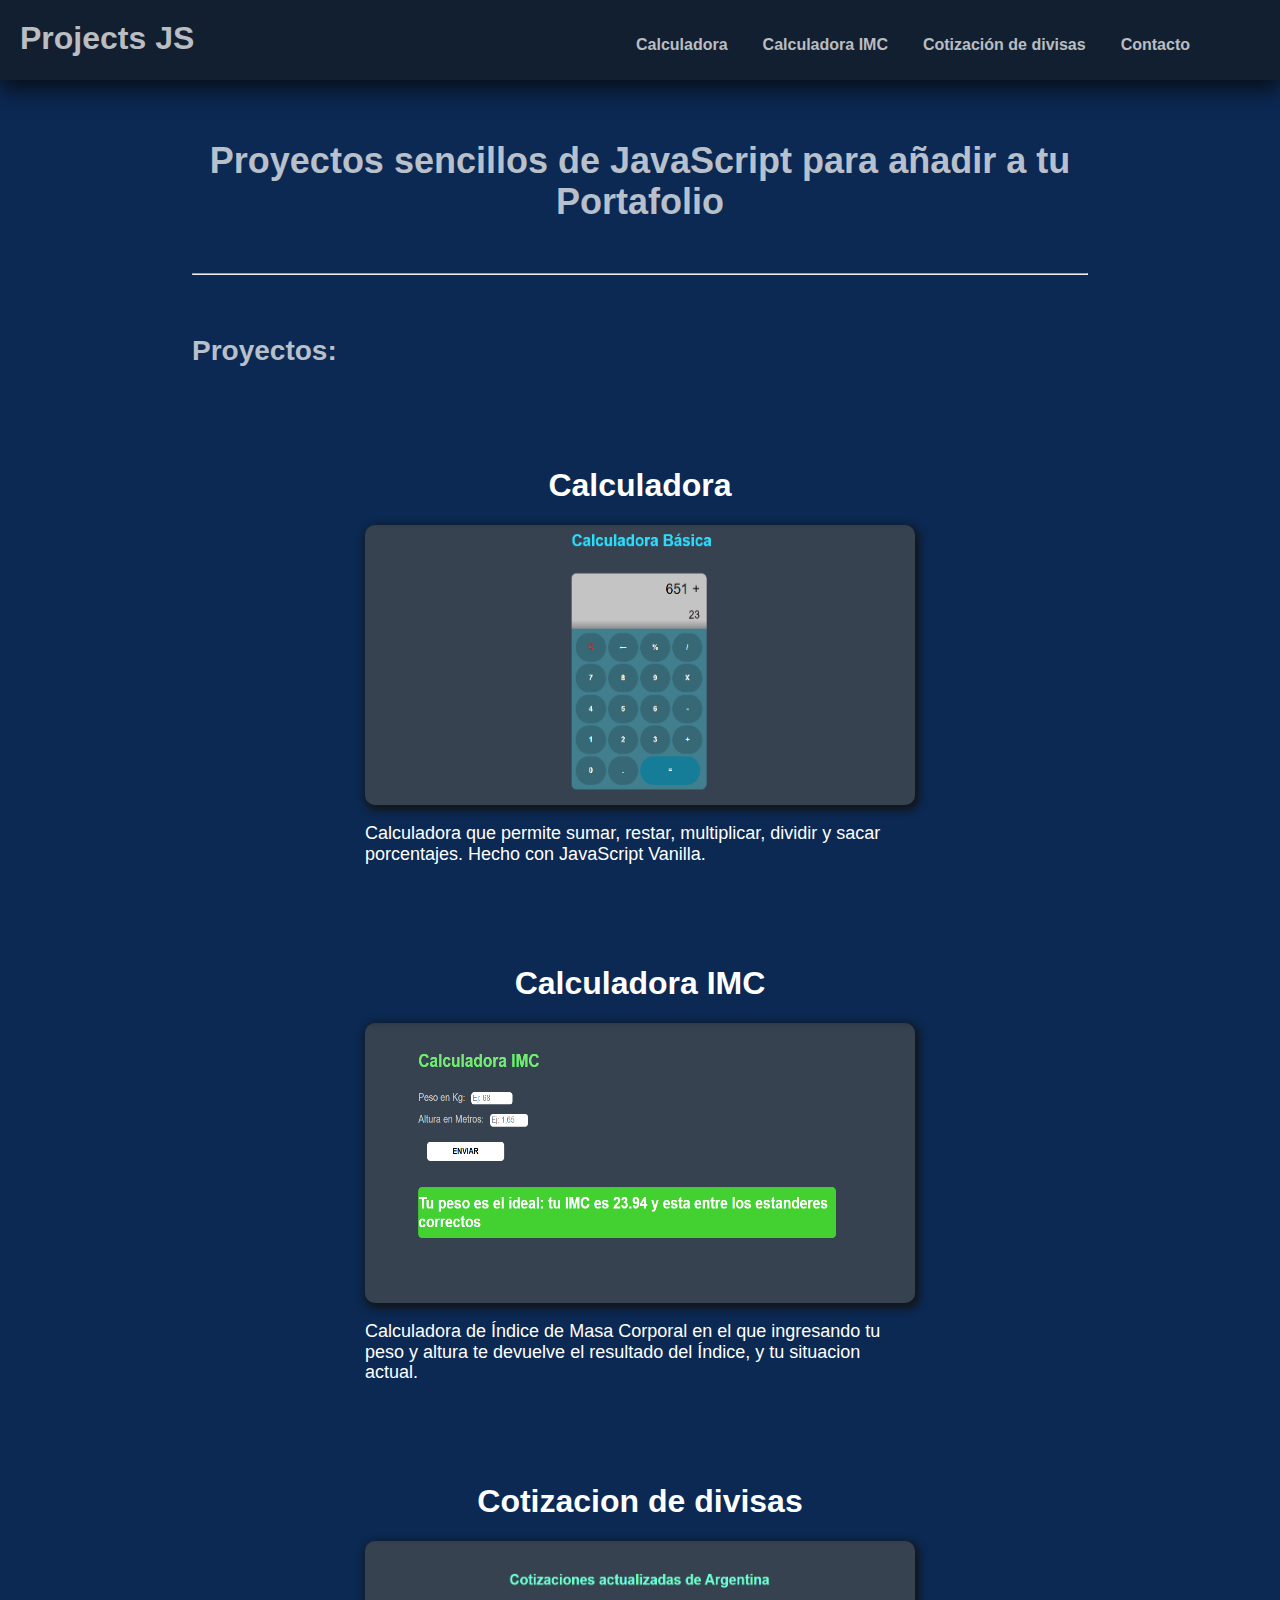
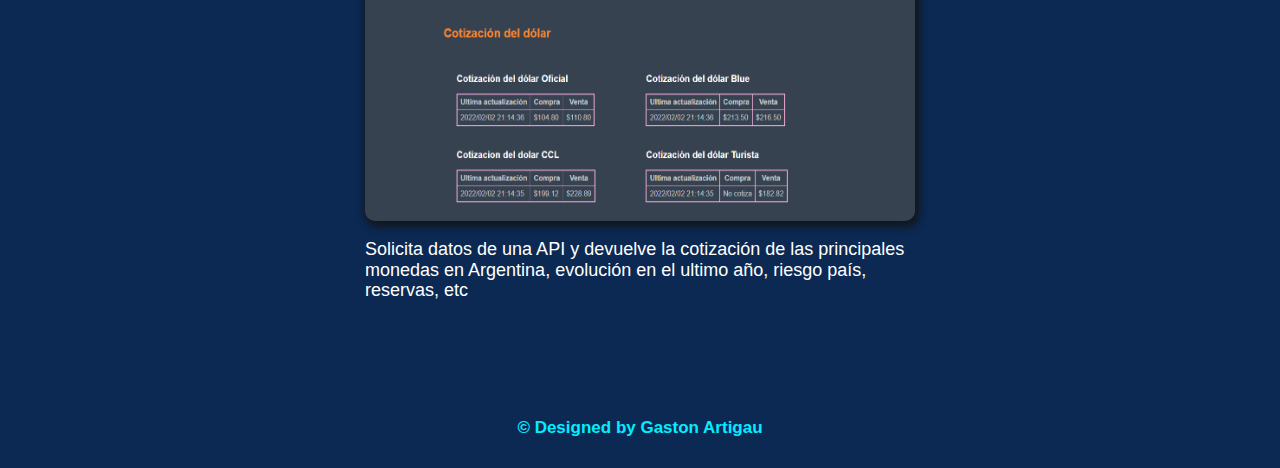
<file: index.html>
<!DOCTYPE html>
<html lang="en">

<head>
    <!-- Global site tag (gtag.js) - Google Analytics -->
    <script async src="https://www.googletagmanager.com/gtag/js?id=G-R761EE7R18"></script>
    <script>
        window.dataLayer = window.dataLayer || [];

        function gtag() {
            dataLayer.push(arguments);
        }
        gtag('js', new Date());

        gtag('config', 'G-R761EE7R18');
    </script>

    <meta charset="UTF-8">
    <meta http-equiv="X-UA-Compatible" content="IE=edge">
    <meta name="viewport" content="width=device-width, initial-scale=1.0">
    <title>Projects JS</title>
    <link rel="stylesheet" href="/css/styles.css">
    <link rel="stylesheet" href="/css/normalize.css">
    <link href="https://cdnjs.cloudflare.com/ajax/libs/font-awesome/5.13.0/css/all.min.css" rel="stylesheet">

    <link rel="apple-touch-icon" sizes="180x180" href="/assets/icons/apple-touch-icon.png">
    <link rel="icon" type="image/png" sizes="32x32" href="/assets/icons/favicon-32x32.png">
    <link rel="icon" type="image/png" sizes="16x16" href="/assets/icons/favicon-16x16.png">
    <link rel="manifest" href="/assets/icons/site.webmanifest">
</head>

<body class="body-index">
    <header class='header'>

        <nav class="navbar">
            <h1 class="logo"><a href="/index.html">Projects JS</a></h1>

            <input type="checkbox" id="check">
            <label for="check" class="btn__menu">
                <i class="fas fa-bars"></i>
            </label>

            <ul class="ul">
                <li><a href="/calculator.html" class="navbar__link">Calculadora</a></li>
                <li><a href="imc.html" class="navbar__link">Calculadora IMC</a></li>
                <li><a href="quotes.html" class="navbar__link">Cotización de divisas</a></li>
                <li><a href="/contact.html" class="navbar__link">Contacto</a></li>
            </ul>
        </nav>
    </header>

    <main class="main-index">
        <section class="section-index">
            <h1 class="title-inicio">Proyectos sencillos de JavaScript para añadir a tu Portafolio</h1>
            <hr/>
            <h2 class="subtitle-inicio">Proyectos:</h2>

            <div class="container-projects">
                <h1 class="title-projects title-calculator"><a href="/calculator.html">Calculadora</a></h1>
                <img src="/assets/img/calculator.png" alt="calculadora básica" class="img-index img-calculator">
                <p class="description-index description-calculator">Calculadora que permite sumar, restar, multiplicar, dividir y sacar porcentajes. Hecho con JavaScript Vanilla.</p>
            </div>
            <div class="container-projects">
                <h1 class="title-projects title-imc"><a href="/imc.html">Calculadora IMC</a></h1>
                <img src="/assets/img/imc.png" alt="calculadora IMC" class="img-index img-imc">
                <p class="description-index description-imc">Calculadora de Índice de Masa Corporal en el que ingresando tu peso y altura te devuelve el resultado del Índice, y tu situacion actual.</p>
            </div>
            <div class="container-projects">
                <h1 class="title-projects title-quotes"><a href="/quotes.html">Cotizacion de divisas</a></h1>
                <img src="/assets/img/quotes.png" alt="cotizaciones de divisas" class="img-index img-quotes">
                <p class="description-index description-quotes">Solicita datos de una API y devuelve la cotización de las principales monedas en Argentina, evolución en el ultimo año, riesgo país, reservas, etc</p>
            </div>
        </section>
    </main>

    <footer class="footer">
        <p class="p-footer"><a href="https://gaston-artigau.netlify.app/" target="_blank">&copy; Designed by Gaston Artigau</a></p>
    </footer>
</body>

</html>
</file>
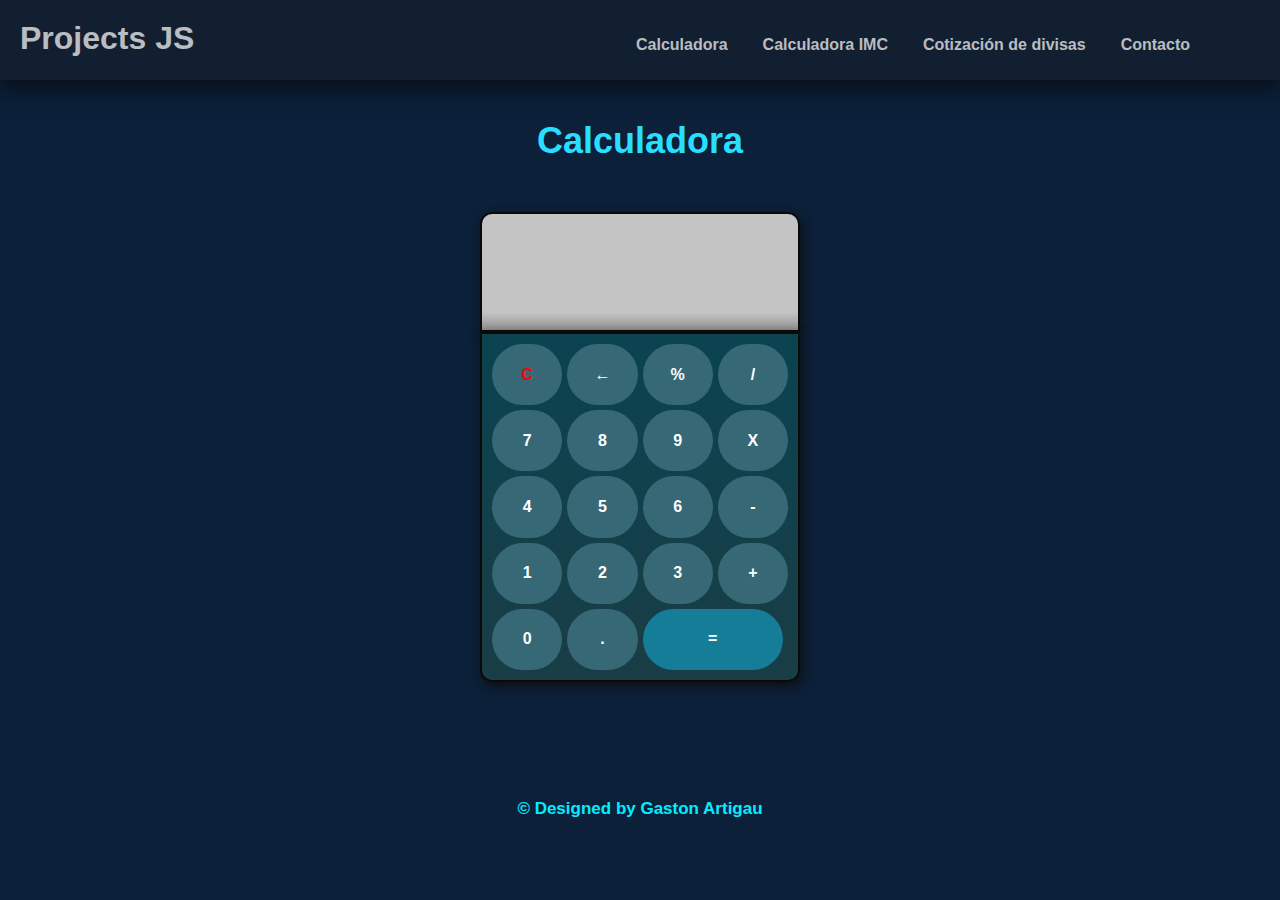
<file: calculator.html>
<!DOCTYPE html>
<html lang="en">

<head>
    <!-- Global site tag (gtag.js) - Google Analytics -->
    <script async src="https://www.googletagmanager.com/gtag/js?id=G-R761EE7R18"></script>
    <script>
        window.dataLayer = window.dataLayer || [];

        function gtag() {
            dataLayer.push(arguments);
        }
        gtag('js', new Date());

        gtag('config', 'G-R761EE7R18');
    </script>

    <meta charset="UTF-8">
    <meta http-equiv="X-UA-Compatible" content="IE=edge">
    <meta name="viewport" content="width=device-width, initial-scale=1.0">
    <title>Herramientas</title>
    <link rel="stylesheet" href="/css/styles.css">
    <link href="/css/normalize.css">
    <link href="https://cdnjs.cloudflare.com/ajax/libs/font-awesome/5.13.0/css/all.min.css" rel="stylesheet">
    <script src="/dev/js/Display.js" type="text/javascript"></script>
    <script src="/dev/js/Calculadora.js" type="text/javascript"></script>
    <script src="/dev/js/index.js" type="text/javascript" defer></script>

    <link rel="apple-touch-icon" sizes="180x180" href="/assets/icons/apple-touch-icon.png">
    <link rel="icon" type="image/png" sizes="32x32" href="/assets/icons/favicon-32x32.png">
    <link rel="icon" type="image/png" sizes="16x16" href="/assets/icons/favicon-16x16.png">
    <link rel="manifest" href="/assets/icons/site.webmanifest">
</head>

<body class="body">
    <header class='header'>

        <nav class="navbar">
            <h1 class="logo"><a href="/index.html">Projects JS</a></h1>

            <input type="checkbox" id="check">
            <label for="check" class="btn__menu">
                <i class="fas fa-bars"></i>
            </label>

            <ul class="ul">
                <li><a href="/calculator.html" class="navbar__link">Calculadora</a></li>
                <li><a href="imc.html" class="navbar__link">Calculadora IMC</a></li>
                <li><a href="quotes.html" class="navbar__link">Cotización de divisas</a></li>
                <li><a href="/contact.html" class="navbar__link">Contacto</a></li>
            </ul>
        </nav>
    </header>

    <main class='main' style='display: inline;'>
        <h1 class="section1__title" style="text-align: center;">Calculadora</h1>
        <section class='section1' style='justify-content: center;'>
            
            <div id="section1__show" class="section1__show">
                <div id="valor-anterior"></div>
                <div id="valor-actual"></div>
            </div>

            <div class="section1__container">

                <button onclick="display.deleteAll()" id="clear" class="section1__keys clear">C</button>
                <button onclick="display.delete()" class="section1__keys">&larr;</button>
                <button id="percent" class="section1__keys percent operators" value="percent">%</button>
                <button id="divide" class="section1__keys divide operators" value="divide">/</button>
                <button id="seven" class="section1__keys seven numbers">7</button>
                <button id="eight" class="section1__keys eight numbers">8</button>
                <button id="nine" class="section1__keys nine numbers">9</button>
                <button id="multiply" class="section1__keys multiply operators" value="multiply">X</button>
                <button id="four" class="section1__keys four numbers">4</button>
                <button id="five" class="section1__keys five numbers">5</button>
                <button id="six" class="section1__keys six numbers">6</button>
                <button id="subtract" class="section1__keys subtract operators" value="subtract">-</button>
                <button id="one" class="section1__keys one numbers">1</button>
                <button id="two" class="section1__keys two numbers">2</button>
                <button id="three" class="section1__keys three numbers">3</button>
                <button id="sum" class="section1__keys sum operators" value="sum">+</button>
                <button id="zero" class="section1__keys zero numbers">0</button>
                <button id="dot" class="section1__keys dot numbers">.</button>
                <button id="equal" class="section1__keys equal operators" value="equal">=</button>

            </div>
        </section>

    </main>

    <footer class="footer">
        <p class="p-footer footer-calculator"><a href="https://gaston-artigau.netlify.app/" target="_blank">&copy; Designed by Gaston Artigau</a></p>
    </footer>
</body>

</html>
</file>
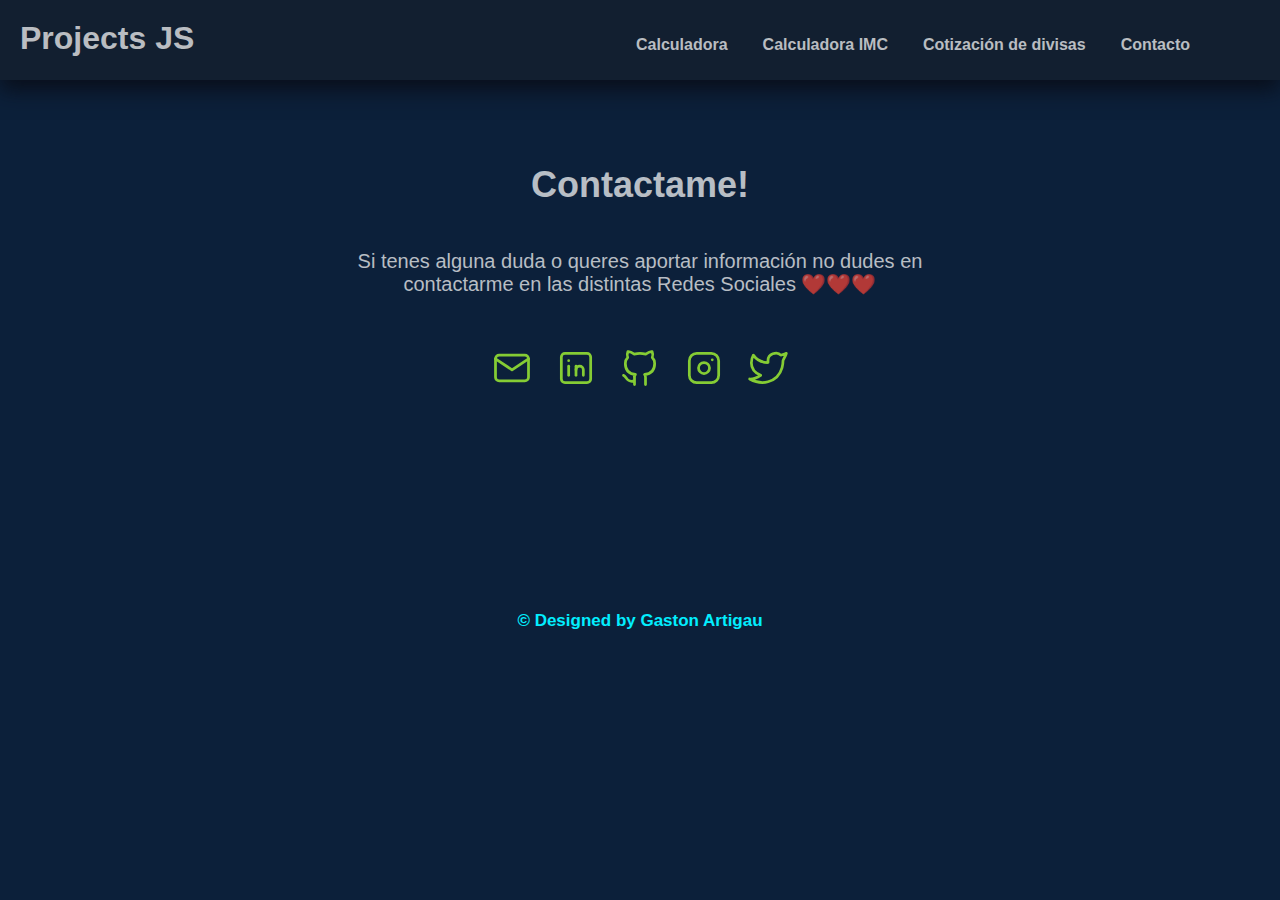
<file: contact.html>
<!DOCTYPE html>
<html lang="en">

<head>
    <!-- Global site tag (gtag.js) - Google Analytics -->
    <script async src="https://www.googletagmanager.com/gtag/js?id=G-R761EE7R18"></script>
    <script>
        window.dataLayer = window.dataLayer || [];

        function gtag() {
            dataLayer.push(arguments);
        }
        gtag('js', new Date());

        gtag('config', 'G-R761EE7R18');
    </script>

    <meta charset="UTF-8">
    <meta http-equiv="X-UA-Compatible" content="IE=edge">
    <meta name="viewport" content="width=device-width, initial-scale=1.0">
    <title>Contacto</title>
    <link rel="stylesheet" href="/css/styles.css">
    <link rel="stylesheet" href="/css/normalize.css">
    <link href="https://cdnjs.cloudflare.com/ajax/libs/font-awesome/5.13.0/css/all.min.css" rel="stylesheet">

    <link rel="apple-touch-icon" sizes="180x180" href="/assets/icons/apple-touch-icon.png">
    <link rel="icon" type="image/png" sizes="32x32" href="/assets/icons/favicon-32x32.png">
    <link rel="icon" type="image/png" sizes="16x16" href="/assets/icons/favicon-16x16.png">
    <link rel="manifest" href="/assets/icons/site.webmanifest">
</head>

<body>
    <header class='header'>

        <nav class="navbar">
            <h1 class="logo"><a href="/index.html">Projects JS</a></h1>

            <input type="checkbox" id="check">
            <label for="check" class="btn__menu">
                <i class="fas fa-bars"></i>
            </label>

            <ul class="ul">
                <li><a href="/calculator.html" class="navbar__link">Calculadora</a></li>
                <li><a href="imc.html" class="navbar__link">Calculadora IMC</a></li>
                <li><a href="quotes.html" class="navbar__link">Cotización de divisas</a></li>
                <li><a href="/contact.html" class="navbar__link">Contacto</a></li>
            </ul>
        </nav>
    </header>

    <main class="main-contact">
        <section class="container-contact">
            <h1 class="title-contact">Contactame!</h1>
            <p class="description-contact">Si tenes alguna duda o queres aportar información no dudes en contactarme en las distintas Redes Sociales ❤️❤️❤️</p>

            <div class="container-social">
                <a href="mailto:gastonartigau@gmail.com" target="_blank" class="social-link">
                    <div>
                        <svg xmlns="http://www.w3.org/2000/svg" class="icon icon-tabler icon-tabler-mail" width="44" height="44" viewBox="0 0 24 24" stroke-width="1.5" stroke="rgb(133, 204, 52)" fill="none" stroke-linecap="round" stroke-linejoin="round">
                        <path stroke="none" d="M0 0h24v24H0z" fill="none"/>
                        <rect x="3" y="5" width="18" height="14" rx="2" />
                        <polyline points="3 7 12 13 21 7" />
                    </svg>
                    </div>
                </a>

                <a target="_blank" href="https://www.linkedin.com/in/gaston-artigau/" class="social-link">
                    <div>
                        <svg xmlns="http://www.w3.org/2000/svg" class="icon icon-tabler icon-tabler-brand-linkedin" width="44" height="44" viewBox="0 0 24 24" stroke-width="1.5" stroke="rgb(133, 204, 52)" fill="none" stroke-linecap="round" stroke-linejoin="round">
                        <path stroke="none" d="M0 0h24v24H0z" fill="none"/>
                        <rect x="4" y="4" width="16" height="16" rx="2" />
                        <line x1="8" y1="11" x2="8" y2="16" />
                        <line x1="8" y1="8" x2="8" y2="8.01" />
                        <line x1="12" y1="16" x2="12" y2="11" />
                        <path d="M16 16v-3a2 2 0 0 0 -4 0" />
                    </svg>
                    </div>
                </a>

                <a target="_blank" href="https://github.com/Gaston-Artigau">
                    <svg xmlns="http://www.w3.org/2000/svg" class="icon icon-tabler icon-tabler-brand-github" width="44" height="44" viewBox="0 0 24 24" stroke-width="1.5" stroke="rgb(133, 204, 52)" fill="none" stroke-linecap="round" stroke-linejoin="round">
                        <path stroke="none" d="M0 0h24v24H0z" fill="none"/>
                        <path d="M9 19c-4.3 1.4 -4.3 -2.5 -6 -3m12 5v-3.5c0 -1 .1 -1.4 -.5 -2c2.8 -.3 5.5 -1.4 5.5 -6a4.6 4.6 0 0 0 -1.3 -3.2a4.2 4.2 0 0 0 -.1 -3.2s-1.1 -.3 -3.5 1.3a12.3 12.3 0 0 0 -6.2 0c-2.4 -1.6 -3.5 -1.3 -3.5 -1.3a4.2 4.2 0 0 0 -.1 3.2a4.6 4.6 0 0 0 -1.3 3.2c0 4.6 2.7 5.7 5.5 6c-.6 .6 -.6 1.2 -.5 2v3.5" />
                    </svg>
                </a>

                <a target="_blank" href="https://www.instagram.com/gaston_artigau/" class="social-link">
                    <div>
                        <svg xmlns="http://www.w3.org/2000/svg" class="icon icon-tabler icon-tabler-brand-instagram" width="44" height="44" viewBox="0 0 24 24" stroke-width="1.5" stroke="rgb(133, 204, 52)" fill="none" stroke-linecap="round" stroke-linejoin="round">
                        <path stroke="none" d="M0 0h24v24H0z" fill="none"/>
                        <rect x="4" y="4" width="16" height="16" rx="4" />
                        <circle cx="12" cy="12" r="3" />
                        <line x1="16.5" y1="7.5" x2="16.5" y2="7.501" />
                    </svg>
                    </div>
                </a>

                <a target="_blank" href="https://twitter.com/Gaston_Artigau">
                    <svg xmlns="http://www.w3.org/2000/svg" class="icon icon-tabler icon-tabler-brand-twitter" width="44" height="44" viewBox="0 0 24 24" stroke-width="1.5" stroke="rgb(133, 204, 52)" fill="none" stroke-linecap="round" stroke-linejoin="round">
                        <path stroke="none" d="M0 0h24v24H0z" fill="none"/>
                        <path d="M22 4.01c-1 .49 -1.98 .689 -3 .99c-1.121 -1.265 -2.783 -1.335 -4.38 -.737s-2.643 2.06 -2.62 3.737v1c-3.245 .083 -6.135 -1.395 -8 -4c0 0 -4.182 7.433 4 11c-1.872 1.247 -3.739 2.088 -6 2c3.308 1.803 6.913 2.423 10.034 1.517c3.58 -1.04 6.522 -3.723 7.651 -7.742a13.84 13.84 0 0 0 .497 -3.753c-.002 -.249 1.51 -2.772 1.818 -4.013z" />
                    </svg>
                </a>

            </div>

        </section>
    </main>

    <footer class="footer">
        <p class="p-footer footer-contact"><a href="https://gaston-artigau.netlify.app/" target="_blank">&copy; Designed by Gaston Artigau</a></p>
    </footer>
</body>

</html>
</file>
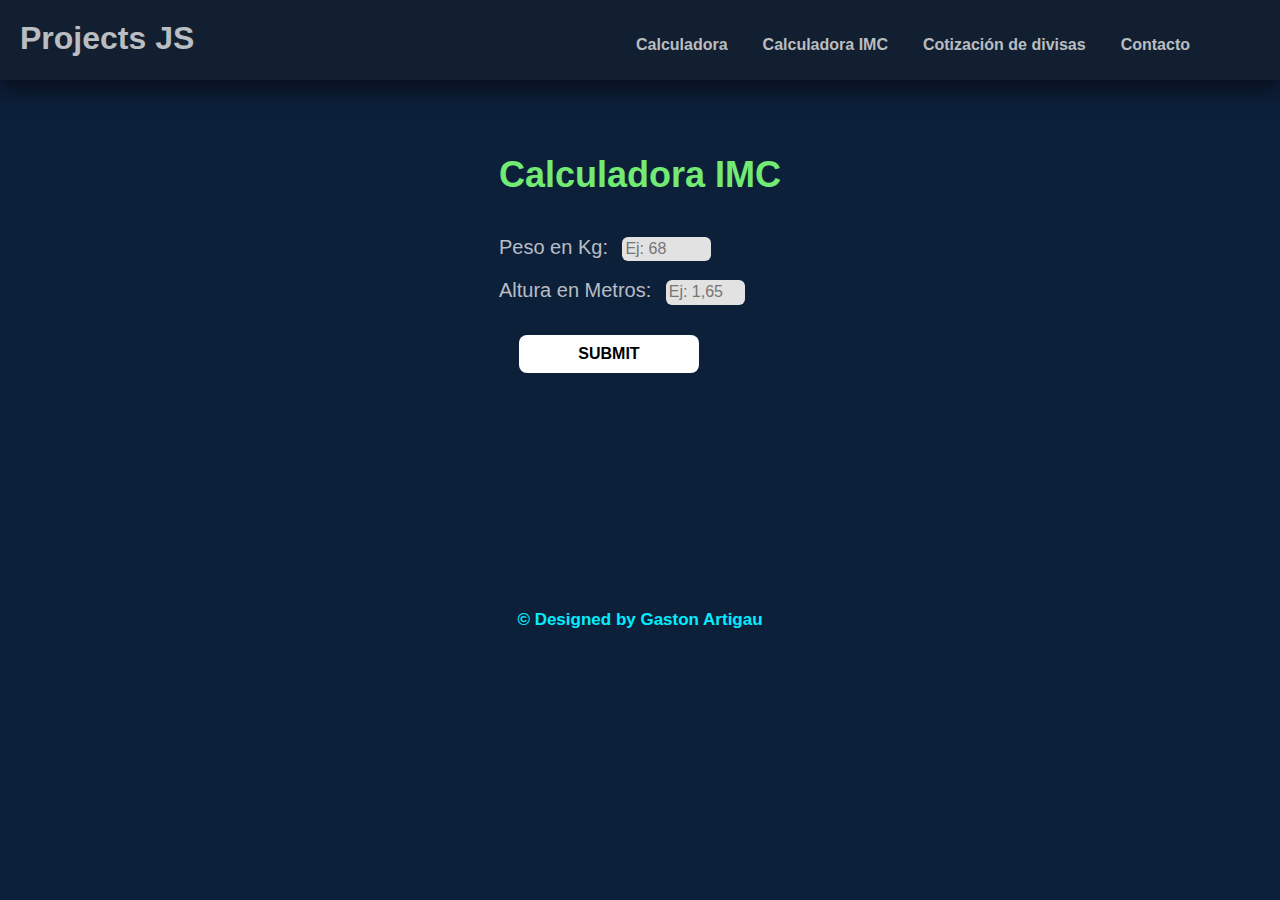
<file: imc.html>
<!DOCTYPE html>
<html lang="en">

<head>
    <!-- Global site tag (gtag.js) - Google Analytics -->
    <script async src="https://www.googletagmanager.com/gtag/js?id=G-R761EE7R18"></script>
    <script>
        window.dataLayer = window.dataLayer || [];

        function gtag() {
            dataLayer.push(arguments);
        }
        gtag('js', new Date());

        gtag('config', 'G-R761EE7R18');
    </script>

    <meta charset="UTF-8">
    <meta http-equiv="X-UA-Compatible" content="IE=edge">
    <meta name="viewport" content="width=device-width, initial-scale=1.0">
    <title>IMC</title>
    <link rel="stylesheet" href="/css/styles.css">
    <link rel="stylesheet" href="/css/normalize.css">
    <link href="https://cdnjs.cloudflare.com/ajax/libs/font-awesome/5.13.0/css/all.min.css" rel="stylesheet">
    <script src="/dev/js/imc.js" defer></script>

    <link rel="apple-touch-icon" sizes="180x180" href="/assets/icons/apple-touch-icon.png">
    <link rel="icon" type="image/png" sizes="32x32" href="/assets/icons/favicon-32x32.png">
    <link rel="icon" type="image/png" sizes="16x16" href="/assets/icons/favicon-16x16.png">
    <link rel="manifest" href="/assets/icons/site.webmanifest">
</head>

<body>
    <header class='header'>

        <nav class="navbar">
            <h1 class="logo"><a href="/index.html">Projects JS</a></h1>

            <input type="checkbox" id="check">
            <label for="check" class="btn__menu">
                <i class="fas fa-bars"></i>
            </label>

            <ul class="ul">
                <li><a href="/calculator.html" class="navbar__link">Calculadora</a></li>
                <li><a href="imc.html" class="navbar__link">Calculadora IMC</a></li>
                <li><a href="quotes.html" class="navbar__link">Cotización de divisas</a></li>
                <li><a href="/contact.html" class="navbar__link">Contacto</a></li>
            </ul>
        </nav>
    </header>

    <main class="main-imc">
        <section class="imc__section">
            <h1 class="imc__title">Calculadora IMC</h1>
            <form action="" id="form" class="form">
                <label for="name">Peso en Kg:</label>
                <input type="number" name="peso" class="imc__input1" id="imc__input1" required min="1" max="500" step="0.1" placeholder="Ej: 68"><br><br>
                <label for="altura">Altura en Metros:</label>
                <input type="number" name="altura" class="imc__input2" id="imc__input2" required min="0.10" max="2.50" step="0.01" placeholder="Ej: 1,65">
                <input type="submit" id="imc__submit">
            </form>
            <div class="imc__show" id="imc__show"></div>
        </section>
    </main>

    <footer class="footer">
        <p class="p-footer footer-imc"><a href="https://gaston-artigau.netlify.app/" target="_blank">&copy; Designed by Gaston Artigau</a></p>
    </footer>
</body>

</html>
</file>
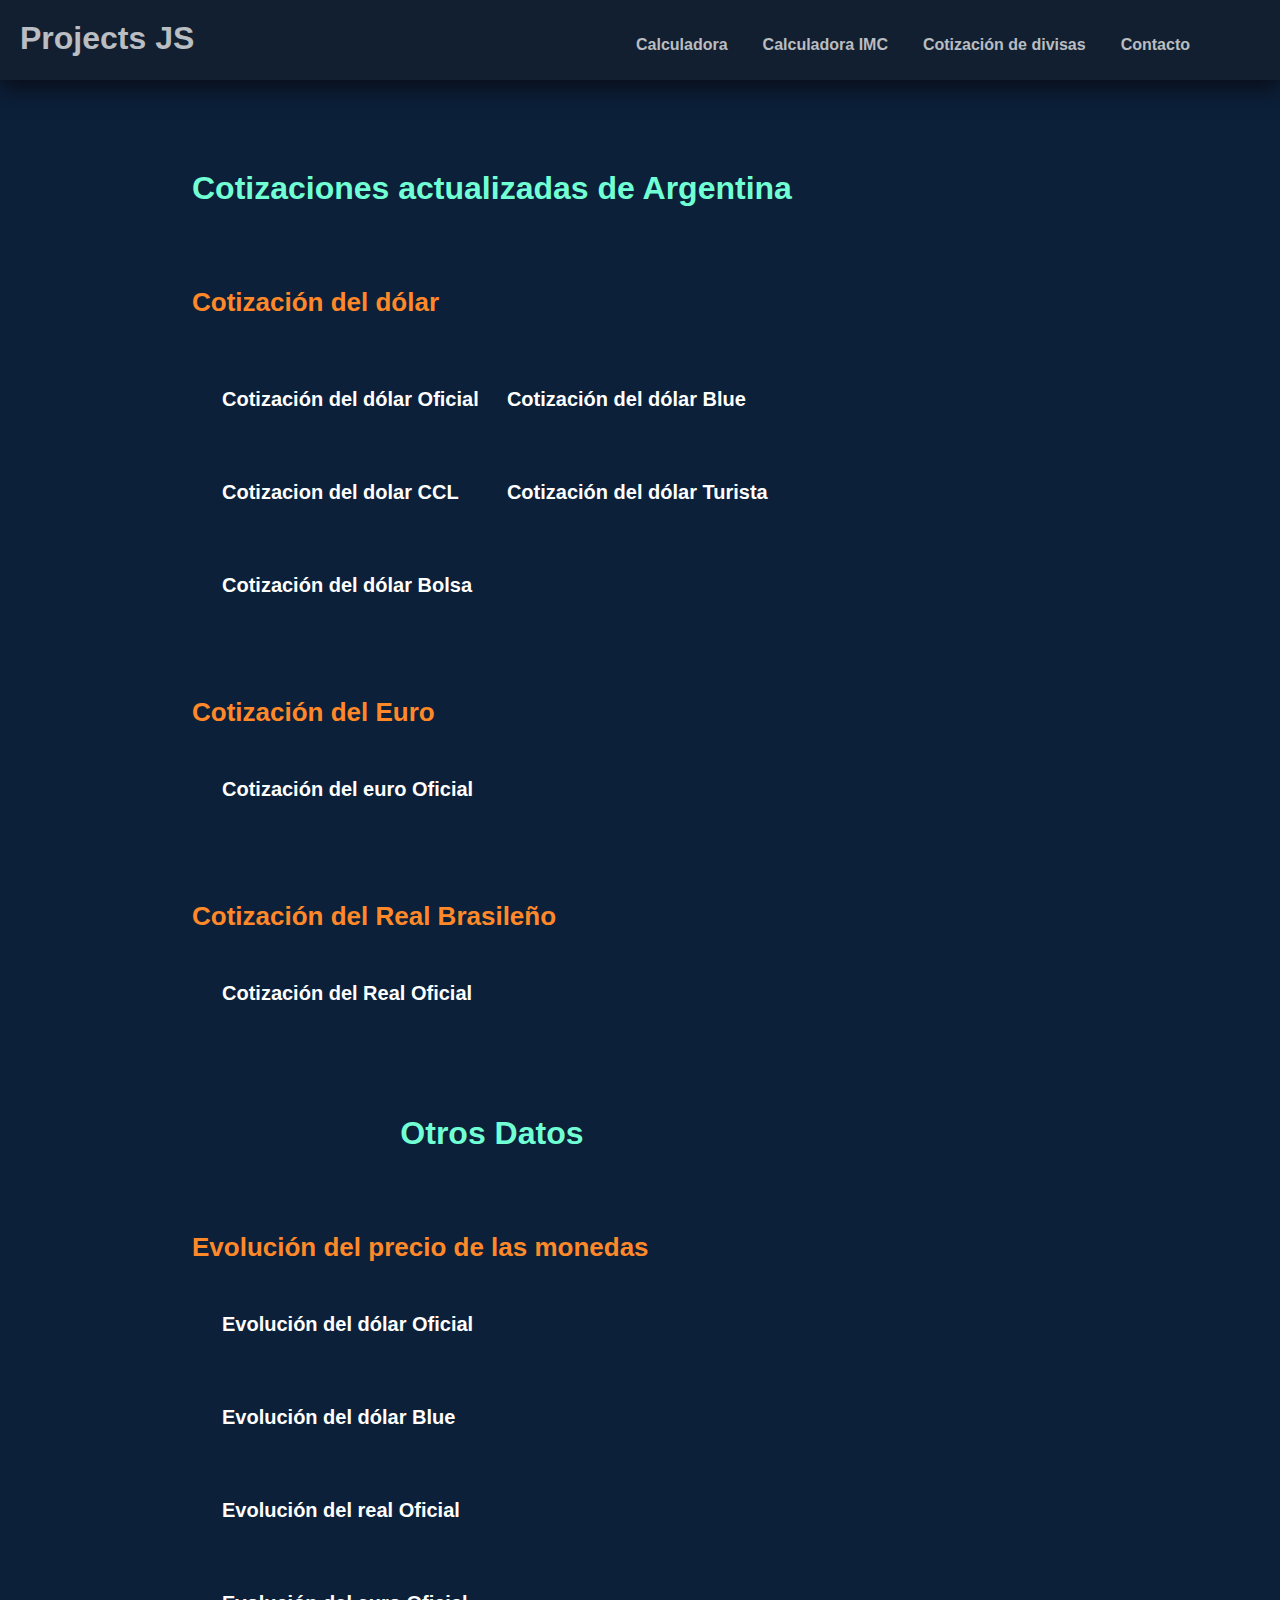
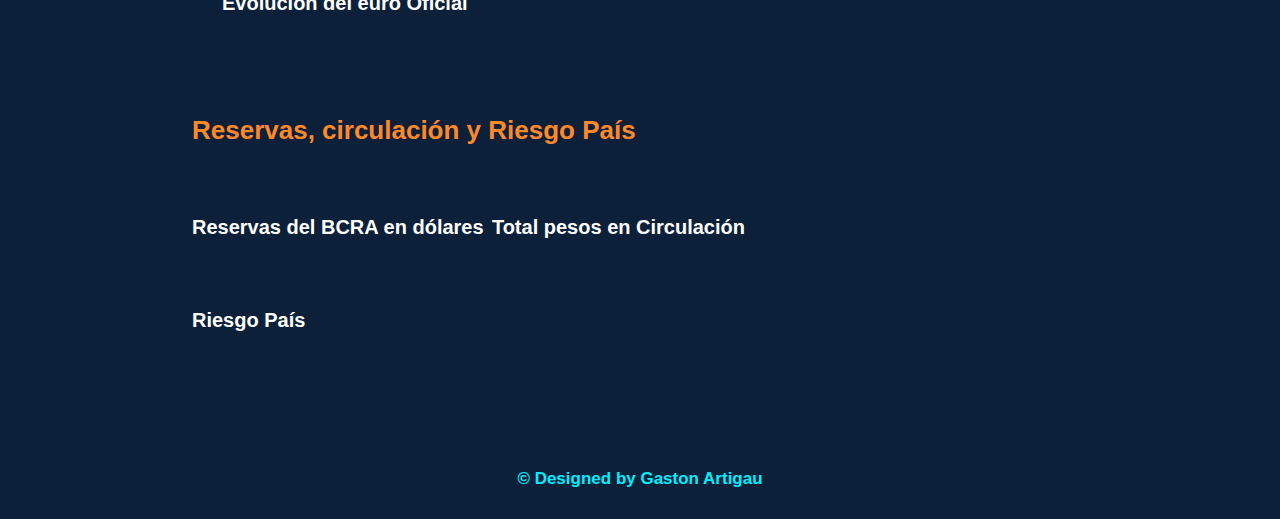
<file: quotes.html>
<!DOCTYPE html>
<html lang="en">

<head>
    <!-- Global site tag (gtag.js) - Google Analytics -->
    <script async src="https://www.googletagmanager.com/gtag/js?id=G-R761EE7R18"></script>
    <script>
        window.dataLayer = window.dataLayer || [];

        function gtag() {
            dataLayer.push(arguments);
        }
        gtag('js', new Date());

        gtag('config', 'G-R761EE7R18');
    </script>

    <meta charset="UTF-8">
    <meta http-equiv="X-UA-Compatible" content="IE=edge">
    <meta name="viewport" content="width=device-width, initial-scale=1.0">
    <title>Conversor de divisas</title>
    <link rel="stylesheet" href="/css/styles.css">
    <link href="/css/normalize.css">
    <link href="https://cdnjs.cloudflare.com/ajax/libs/font-awesome/5.13.0/css/all.min.css" rel="stylesheet">
    <script src="dev/js/quotes.js" defer></script>

    <link rel="apple-touch-icon" sizes="180x180" href="/assets/icons/apple-touch-icon.png">
    <link rel="icon" type="image/png" sizes="32x32" href="/assets/icons/favicon-32x32.png">
    <link rel="icon" type="image/png" sizes="16x16" href="/assets/icons/favicon-16x16.png">
    <!-- <link rel="manifest" href="/assets/icons/site.webmanifest"> -->
</head>

<body class="body">

    <header class='header'>

        <nav class="navbar">
            <h1 class="logo"><a href="/index.html">Projects JS</a></h1>

            <input type="checkbox" id="check">
            <label for="check" class="btn__menu">
                <i class="fas fa-bars"></i>
            </label>

            <ul class="ul">
                <li><a href="/calculator.html" class="navbar__link">Calculadora</a></li>
                <li><a href="imc.html" class="navbar__link">Calculadora IMC</a></li>
                <li><a href="quotes.html" class="navbar__link">Cotización de divisas</a></li>
                <li><a href="/contact.html" class="navbar__link">Contacto</a></li>
            </ul>
        </nav>
    </header>

    <main class="main-quotes">
        <section class="quotes-section">

            <h1 class="title__quotes" id="title__quotes">Cotizaciones actualizadas de Argentina</h1>

            <h2 class="title-dolar">Cotización del dólar</h2>

            <div class="container container__dolar">

                <div>
                    <h3 class="subtitle-dolar">Cotización del dólar Oficial</h3>
                    <table class="dolar-oficial" id="dolar-oficial" border="1"></table>
                </div>

                <div>
                    <h3 class="subtitle-dolar">Cotización del dólar Blue</h3>
                    <table class="dolar-blue" id="dolar-blue" border="1"></table>
                </div>

                <div>
                    <h3 class="subtitle-dolar">Cotizacion del dolar CCL</h3>
                    <table class="dolar-ccl" id="dolar-ccl" border="1"></table>
                </div>

                <div>
                    <h3 class="subtitle-dolar">Cotización del dólar Turista</h3>
                    <table class="dolar-turista" id="dolar-turista" border="1"></table>
                </div>

                <div>
                    <h3 class="subtitle-dolar">Cotización del dólar Bolsa</h3>
                    <table class="dolar-bolsa" id="dolar-bolsa" border="1"></table>
                </div>

            </div>

            <h2 class="title-euro">Cotización del Euro</h2>

            <div class="container container__euro" id="container__euro">
                <h3 class="subtitle-euro">Cotización del euro Oficial</h3>
                <table class="euro" id="euro" border="1"></table>
            </div>

            <h2 class="title-real">Cotización del Real Brasileño</h2>

            <div class="container container__real" id="container__real">
                <h3 class="subtitle-real">Cotización del Real Oficial</h3>
                <table class="real" id="real" border="1"></table>
            </div>

            <h2 class="subtitle__quotes" id="subtitle__quotes">Otros Datos</h2>

            <h2 class="title-ev">Evolución del precio de las monedas</h2>

            <div class="container container__evolucion" id="container__evolucion">

                <h3 class="subtitle-ev">Evolución del dólar Oficial</h3>
                <div class="ev-dolar_oficial" id="ev-dolar_oficial"></div>

                <h3 class="subtitle-ev">Evolución del dólar Blue</h3>
                <div class="ev-dolar_blue" id="ev-dolar_blue"></div>

                <h3 class="subtitle-ev">Evolución del real Oficial</h3>
                <div class="ev-real" id="ev-real"></div>

                <h3 class="subtitle-ev">Evolución del euro Oficial</h3>
                <div class="ev-euro" id="ev-euro"></div>

            </div>

            <h2 class="title-others">Reservas, circulación y Riesgo País</h2>

            <div class="container container__others" id="container__others">

                <div>
                    <h3 class="subtitle-others">Reservas del BCRA en dólares</h3>
                    <table class="reservas" id="reservas" border="1"></table>
                </div>

                <div>
                    <h3 class="subtitle-others">Total pesos en Circulación</h3>
                    <table class="circulacion" id="circulacion" border="1"></table>
                </div>

                <div>
                    <h3 class="subtitle-others">Riesgo País</h3>
                    <table class="riesgo-pais" id="riesgo-pais" border="1"></table>
                </div>

            </div>
        </section>

    </main>

    <footer class="footer">
        <p class="p-footer"><a href="https://gaston-artigau.netlify.app/" target="_blank">&copy; Designed by Gaston Artigau</a></p>
    </footer>
</body>

</html>
</file>
<file: css/styles.css>
:root {
    --background: rgb(12, 32, 58);
}

html {
    box-sizing: border-box;
}

*,
*:before,
*:after {
    box-sizing: inherit;
}

body {
    font-family: 'Open Sans', Arial, Tahoma, sans-serif;
    background-color: var(--background);
    margin: 0;
    color: rgba(252, 252, 252, 0.719);
}

body::-webkit-scrollbar {
    width: 10px;
}
body::-webkit-scrollbar-thumb {
    background: rgb(136, 159, 223);
    border-radius: 6px;
}

a {
    text-decoration: none;
    color: rgba(252, 252, 252, 0.719);
}

.navbar {
    background-color: rgb(18, 31, 48);
    box-shadow: 0 10px 20px rgb(9, 15, 27);
    height: 80px;
    display: flex;
    justify-content: space-between;
    width: 100%;
    padding-bottom: 20px;
    padding-top: 20px;
}

main {
    display: flex;
    margin-left: auto;
    margin-right: auto;
    width: 80%;
}

.logo {
    width: 180px;
    height: 50px;
    margin: 0 30px 0 20px;
    min-width: 80px;
    flex-wrap: none;
    font-size: 32px;
}

.ul {
    display: flex;
    flex-wrap: wrap;
    align-items: center;
    gap: 35px;
    margin-right: 90px;
    list-style: none;
}

.ul a {
    position: relative;
}

.ul li {
    list-style: none;
    cursor: pointer;
}

.ul li a {
    text-decoration: none;
    color: rgba(252, 252, 252, 0.719);
    font-weight: bold;
    font-size: 16px;
}

.ul li a:hover {
    color: rgb(9, 174, 224);
}


/* responsive menu */

.btn__menu {
    margin-right: 30px;
    font-size: 28px;
    color: rgba(252, 252, 252, 0.719);
    cursor: pointer;
    display: none;
}

#check {
    display: none;
}

@media screen and (max-width: 982px) {
    .logo {
        width: 180px;
        height: 50px;
    }
    .ul {
        font-size: 16px;
    }
}

@media screen and (max-width: 930px) {
    .btn__menu {
        display: block;
    }
    .ul {
        position: fixed;
        width: 100%;
        height: 100vh;
        top: 65px;
        background: rgb(44, 65, 92);
        z-index: 10;
        left: -100%;
        text-align: center;
        transition: all .8s;
        flex-direction: column;
    }
    .navbar {
        height: 80px;
    }
    .navbar__link {
        font-size: 27px;
        color: rgb(173, 173, 173)
    }
    nav ul li {
        display: block;
        margin: 30px 0 0 0;
        line-height: 30px;
    }
    nav ul li a {
        font-size: 30px;
        color: #fff;
        font-weight: bold;
    }
    .logo {
        width: 180px;
        font-size: 30px;
    }
    .navbar__link:hover {
        color: rgb(224, 224, 224);
    }
    #check:checked~ul {
        left: 0;
    }
}

@media screen and (max-width: 285px) {
    .navbar {
        height: 100px;
    }
}


/* Inicio */

.body-index {
    background-color: rgb(11, 41, 83);
}

.main-index {
    display: grid;
    justify-content: center;
    width: 70%;
    margin-bottom: 20px;
}

.title-inicio {
    display: flex;
    justify-content: center;
    margin: 60px 0 50px 0;
    font-size: 36px;
    text-align: center;
}

.subtitle-inicio {
    margin: 60px 0 50px 0;
    font-size: 28px;
}

.container-projects {
    margin: 80px 0 80px 0;
}

.img-index {
    display: flex;
    width: 550px;
    height: 280px;
    border: px solid rgb(0, 0, 0);
    border-radius: 10px;
    margin-left: auto;
    margin-right: auto;
    box-shadow: 2px 3px 8px 2px rgb(20, 20, 20);
}

.title-projects {
    color: white;
    display: flex;
    justify-content: center;
    margin-top: 100px;
}

.title-projects a {
    color: white;
}

.title-projects a:hover {
    color: rgb(153, 153, 153);
}

.description-index {
    width: 550px;
    font-size: 18px;
    color: white;
    margin-left: auto;
    margin-right: auto;
}

@media (max-width: 720px) {
    body {
        justify-content: center;
    }
    main {
        width: 90%;
    }
    .main-index {
        width: 90%;
    }
    .title-inicio {
        font-size: 30px;
        margin: 50px 0 40px 0;
    }
    .subtitle-inicio {
        margin: 50px 0 40px 0;
        font-size: 24px;
    }
    .container-projects {
        margin: 40px 0 30px 0;
    }
    .img-index {
        width: 400px;
        height: 210px;
        border: 2px solid rgb(0, 0, 0);
    }
    .title-projects {
        margin-top: 70px;
        font-size: 28px;
    }
    .description-index {
        width: 400px;
        font-size: 16px;
    }
}

@media (max-width: 480px) {
    .main-index {
        width: 95%;
    }
    .title-inicio {
        font-size: 26px;
        margin: 30px 0 25px 0;
    }
    .subtitle-inicio {
        margin: 30px 0 25px 0;
        font-size: 20px;
    }
    .container-projects {
        margin: 30px 0 15px 0;
    }
    .img-index {
        width: 300px;
        height: 170px;
    }
    .title-projects {
        margin-top: 70px;
        font-size: 24px;
    }
    .description-index {
        width: 300px;
        font-size: 15px;
    }
}

@media (max-width: 340px) {
    .title-inicio {
        font-size: 20px;
    }
    .subtitle-inicio {
        font-size: 16px;
        margin-bottom: 0;
        margin-top: 50px;
    }
    .container-projects {
        margin: 0;
    }
    .img-index {
        display: none;
        visibility: hidden;
    }
    .title-projects {
        margin-top: 70px;
        font-size: 16px;
    }
    .description-index {
        font-size: 12px;
        width: 95%;
    }
}


/* Section1: Calculadora  */

.section1 {
    display: grid;
    margin-left: auto;
    margin-right: auto;
    margin-bottom: 100px;
}

.section1__title {
    font-size: 36px;
    color: #29dfff;
    margin: 0 auto;
    margin-top: 40px;
    margin-bottom: 50px;
}

.section1__show {
    grid-column: 1 / -1;
    display: flex;
    flex-direction: column;
    align-items: flex-end;
    width: 320px;
    height: 120px;
    background-color: rgb(196, 196, 196);
    background: linear-gradient(to bottom, rgb(196, 196, 196) 85%, rgb(145, 145, 145));
    color: rgb(0, 0, 0);
    display: flex;
    justify-content: space-between;
    border-radius: 12px 12px 0 0;
    text-align: right;
    padding: 16px;
    word-break: break-all;
    border: 2.5px solid rgb(10, 10, 10);
    box-shadow: 2px 4px 12px rgb(15, 15, 15);
}

.section1__container {
    width: 320px;
    height: 350px;
    display: grid;
    grid-template-columns: repeat(4, 1fr);
    justify-content: center;
    background-color: rgb(65, 127, 143);
    background: linear-gradient(to top, rgb(26 61 70), rgb(10 67 80));
    padding: 10px;
    gap: 5px;
    border-radius: 0 0 12px 12px;
    border: 2.5px solid rgb(10, 10, 10);
    box-shadow: 2px 4px 12px rgb(15, 15, 15);
}

.section1__keys {
    background-color: rgb(54, 105, 117);
    color: rgb(255, 255, 255);
    font-weight: bold;
    cursor: pointer;
    /* border: 1px solid rgb(54, 54, 54); */
    border-radius: 50px;
    border: none;
    font-size: 16px;
    transition: all .3s;
}

.section1__keys:hover {
    background-color: rgb(44, 90, 102);
}

@media (max-width: 375px) {
    .section1 {
        max-width: 95%;
        justify-content: center;
    }
    .section1__container {
        width: 280px;
        height: 310px;
    }
    .section1__show {
        width: 280px;
        height: 100px;
    }
    .section1__title {
        font-size: 26px;
    }
    main {
        width: 95%;
    }
}

@media (max-width: 320px) {
    .section1__container {
        width: 240px;
        height: 290px;
    }
    .section1__show {
        width: 240px;
        height: 90px;
    }
    .section1__title {
        font-size: 22px;
    }
}


/* teclas */

.clear {
    color: rgb(255, 0, 0);
}

.equal {
    background-color: rgb(21, 125, 151);
    width: 200%;
}

#valor-actual {
    font-size: 1.5em;
}

#valor-anterior {
    font-size: 2em;
}


/* IMC */

.imc__section {
    display: grid;
    justify-content: center;
    margin-top: 50px;
    margin-bottom: 200px;
}

.imc__title {
    color: #73eb73;
    font-size: 36px;
    margin-bottom: 40px;
}

.form label {
    font-size: 20px;
}

.imc__input1,
.imc__input2 {
    border-radius: 6px;
    border: none;
    margin-left: 10px;
    padding: 3px;
    background-color: #e2e2e2;
}

#imc__submit {
    font-size: 16px;
    padding: 10px;
    background-color: #fff;
    font-weight: bold;
    border-radius: 8px;
    cursor: pointer;
    margin: 20px;
    margin-top: 30px;
    display: flex;
    width: 180px;
    align-items: center;
    justify-content: center;
    border: none;
    text-transform: uppercase;
    transition: all .3s;
}

#imc__submit:hover {
    background-color: rgb(168, 168, 168);
}

.text-show {
    display: flex;
    width: 90%;
    height: 100px;
    font-weight: bold;
    font-size: 32px;
    color: white;
    align-items: center;
    justify-content: center;
    border-radius: 7px;
    padding: 5px;
}

.text-show__bajo {
    background-color: rgb(144, 231, 133);
}

.text-show__normal {
    background-color: rgb(67, 209, 49);
}

.text-show__sobrepeso {
    background-color: rgb(199, 174, 33);
}

.text-show__ob1 {
    background-color: rgb(243, 92, 92);
}

.text-show__ob2 {
    background-color: rgb(187, 47, 47);
}

.text-show__ob3 {
    background-color: rgb(194, 6, 0);
}

@media (max-width: 500px) {
    .text-show {
        font-size: 24px;
    }
}

@media (max-width: 350px) {
    .imc__title {
        font-size: 30px;
    }
    .text-show {
        font-size: 24px;
    }
    .form label {
        font-size: 18px;
    }
}

@media (max-width: 270px) {
    .imc__section {
        margin-top: 20px;
    }
    .imc__title {
        font-size: 26px;
    }
    .text-show {
        font-size: 22px;
    }
    .form label {
        font-size: 16px;
    }
    .imc__input1,
    .imc__input2 {
        margin-left: 5px;
        padding: 1px;
    }
}

@media (max-width: 315px) {
    .text-show {
        font-size: 18px;
        margin-left: 5px;
    }
}

@media (max-width: 250px) {
    .main-imc {
        width: 95%;
        justify-content: center;
    }
    .imc__title {
        font-size: 22px;
    }
    .text-show {
        font-size: 18px;
        margin-left: 5px;
    }
    .form label {
        font-size: 15px;
    }
    .imc__input1,
    .imc__input2 {
        margin-left: 5px;
        padding: 1px;
    }
}


/* Cotizaciones */

.main-quotes {
    display: flex;
    margin-left: auto;
    margin-right: auto;
    width: 70%;
}

.quotes-section {
    margin-bottom: 100px;
}

.title__quotes,
.subtitle__quotes {
    display: flex;
    justify-content: center;
    font-size: 32px;
    margin: 90px 0 60px 0;
    color: rgb(113, 255, 212);
}

.title-dolar,
.title-euro,
.title-real,
.title-ev,
.title-others {
    font-size: 26px;
    margin: 80px 0 20px 0;
    color: rgb(255, 137, 41);
}

.container__dolar {
    display: grid;
    grid-template-columns: repeat(2, 1fr);
}

.container__dolar,
.container__euro,
.container__real,
.container__evolucion {
    margin-left: 30px;
}

.container h3 {
    font-size: 20px;
    margin: 50px 0 20px 0;
    color: white;
}

.container table {
    border-collapse: collapse;
    border: 2px solid rgb(255, 178, 229);
}

.container table td,
.container table th {
    padding: 7px;
}

.container__others {
    display: grid;
    grid-template-columns: repeat(2, 1fr);
}

@media (max-width: 1081px) {
    .main-quotes {
        width: 90%;
    }
}

@media (max-width: 875px) {
    .container__others {
        display: grid;
        grid-template-columns: repeat(1, 1fr);
    }
}

@media (max-width: 880px) {
    .container__dolar,
    .container__euro,
    .container__real,
    .container__evolucion {
        margin-left: 0px;
    }
}

@media (max-width: 760px) {
    .container__dolar {
        display: grid;
        grid-template-columns: repeat(1, 1fr);
    }
}

@media (max-width: 710px) {
    .title__quotes,
    .subtitle__quotes {
        font-size: 28px;
        margin: 70px 0 40px 0;
    }
    .title-dolar,
    .title-euro,
    .title-real,
    .title-ev,
    .title-others {
        font-size: 22px;
        margin: 60px 0 10px 0;
    }
}

@media (max-width: 450px) {
    .title__quotes,
    .subtitle__quotes {
        font-size: 24px;
        margin: 40px 0 20px 5px;
    }
    .title-dolar,
    .title-euro,
    .title-real,
    .title-ev,
    .title-others {
        font-size: 18px;
        margin: 40px 0 5px 0;
        display: flex;
        justify-content: center;
    }
    .container h3 {
        font-size: 16px;
        margin: 50px 0 10px 0;
    }
    .container table td,
    .container table th {
        padding: 5px;
        font-size: 15px;
    }
    .main-quotes {
        width: 95%;
        justify-content: center;
    }
}

@media (max-width: 340px) {
    .container__others table td,
    .container__others table th {
        padding: 3px;
        font-size: 14px;
    }
}

@media (max-width: 305px) {
    .container table td,
    .container table th {
        padding: 3px;
        font-size: 14px;
    }
    .container__others table td,
    .container__others table th {
        padding: 3px;
        font-size: 12px;
    }
}


/* evolucion */

.ev-dolar_oficial,
.ev-dolar_blue,
.ev-real,
.ev-euro {
    display: grid;
    grid-template-columns: repeat(4, 1fr);
}

.ev-dolar_oficial table,
.ev-dolar_blue table,
.ev-real table,
.ev-euro table {
    margin: 40px 15px 40px 15px;
    width: 50%;
    font-size: 16px;
    border: #38c0ff;
}

.ev-dolar_oficial table td,
.ev-dolar_oficial table th,
.ev-dolar_blue table td,
.ev-dolar_blue table th,
.ev-real table td,
.ev-real table th,
.ev-euro table td,
.ev-euro table th {
    padding: 10px;
}

@media (max-width: 980px) {
    .ev-dolar_oficial,
    .ev-dolar_blue,
    .ev-real,
    .ev-euro {
        grid-template-columns: repeat(3, 1fr);
    }
}

@media (max-width: 685px) {
    .ev-dolar_oficial,
    .ev-dolar_blue,
    .ev-real,
    .ev-euro {
        grid-template-columns: repeat(2, 1fr);
    }
    .ev-dolar_oficial table,
    .ev-dolar_blue table,
    .ev-real table,
    .ev-euro table {
        margin: 30px 5px 30px 5px;
        font-size: 16px;
    }
}

@media (max-width: 450px) {
    .ev-dolar_oficial,
    .ev-dolar_blue,
    .ev-real,
    .ev-euro {
        grid-template-columns: repeat(1, 1fr);
    }
    .ev-dolar_oficial table,
    .ev-dolar_blue table,
    .ev-real table,
    .ev-euro table {
        margin: 15px 5px 15px 5px;
        font-size: 15px;
    }
}


/* Contact */

.main-contact {
    width: 50%;
}

.container-contact {
    display: grid;
    justify-content: center;
    margin: 60px 0 150px 0;
}

.container-social {
    display: flex;
    justify-content: center;
    gap: 20px;
    margin: 30px 0 50px 0;
}

.icon:hover {
    stroke: rgb(238, 255, 0);
}

.title-contact {
    text-align: center;
    font-size: 36px;
}

.description-contact {
    font-size: 20px;
    text-align: center;
}

@media (max-width: 480px) {}

@media (max-width: 340px) {
    .container-social {
        display: flex;
        flex-wrap: wrap;
        justify-content: center;
        gap: 20px;
        margin: 30px 0 50px 0;
    }
    .title-contact {
        font-size: 30px;
    }
    .description-contact {
        font-size: 16px;
    }
    .main-contact {
        width: 90%;
    }
}


/* Footer */

.footer {
    display: flex;
    justify-content: center;
}

.footer-imc,
.footer-contact,
.footer-calculator {
    display: grid;
    justify-content: center;
    margin-bottom: 30px;
    font-weight: bold;
    font-size: 17px;
    bottom: 0;
}

.p-footer {
    display: flex;
    justify-content: center;
    margin-bottom: 30px;
    font-weight: bold;
    font-size: 17px;
}

.p-footer a {
    color: rgb(2, 238, 255);
}

.p-footer a:hover {
    color: rgb(221, 166, 16);
}

@media (max-width: 270px) {
    footer a {
        font-size: 14px;
    }
}
</file>
